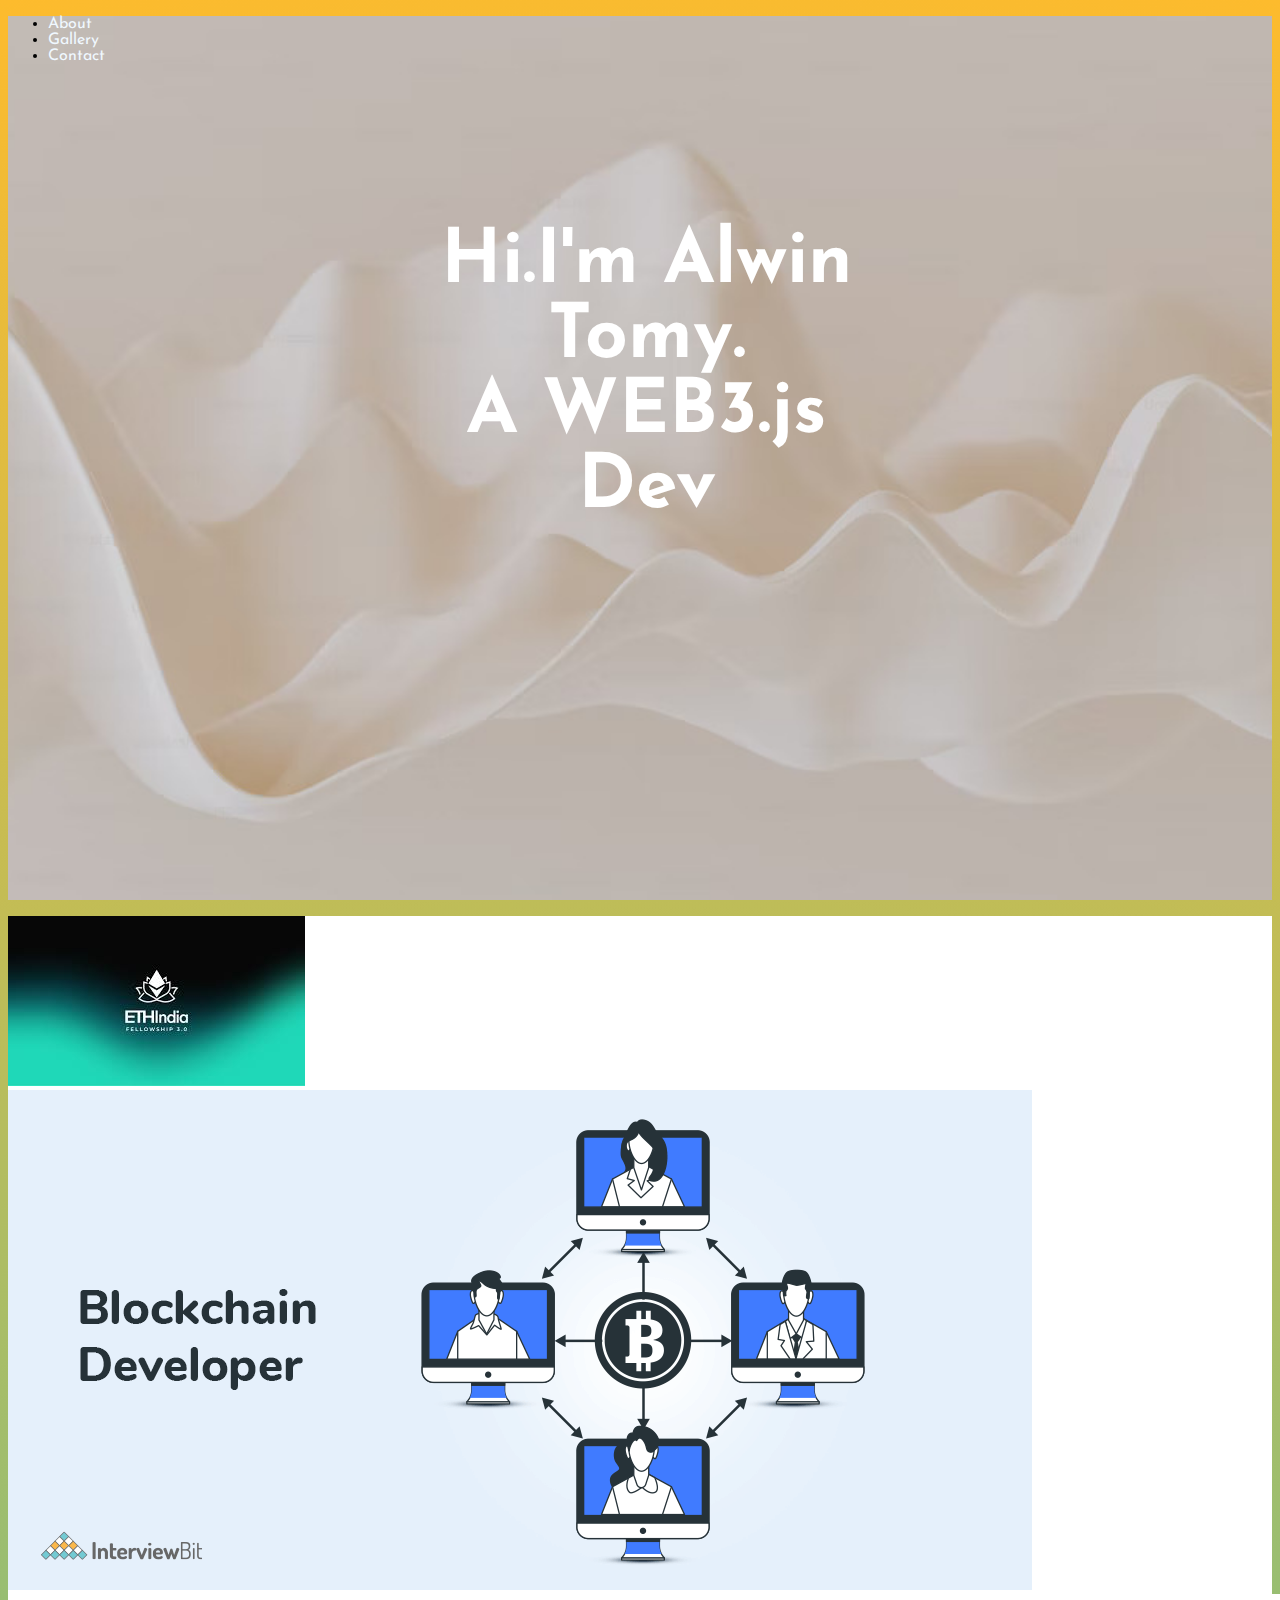
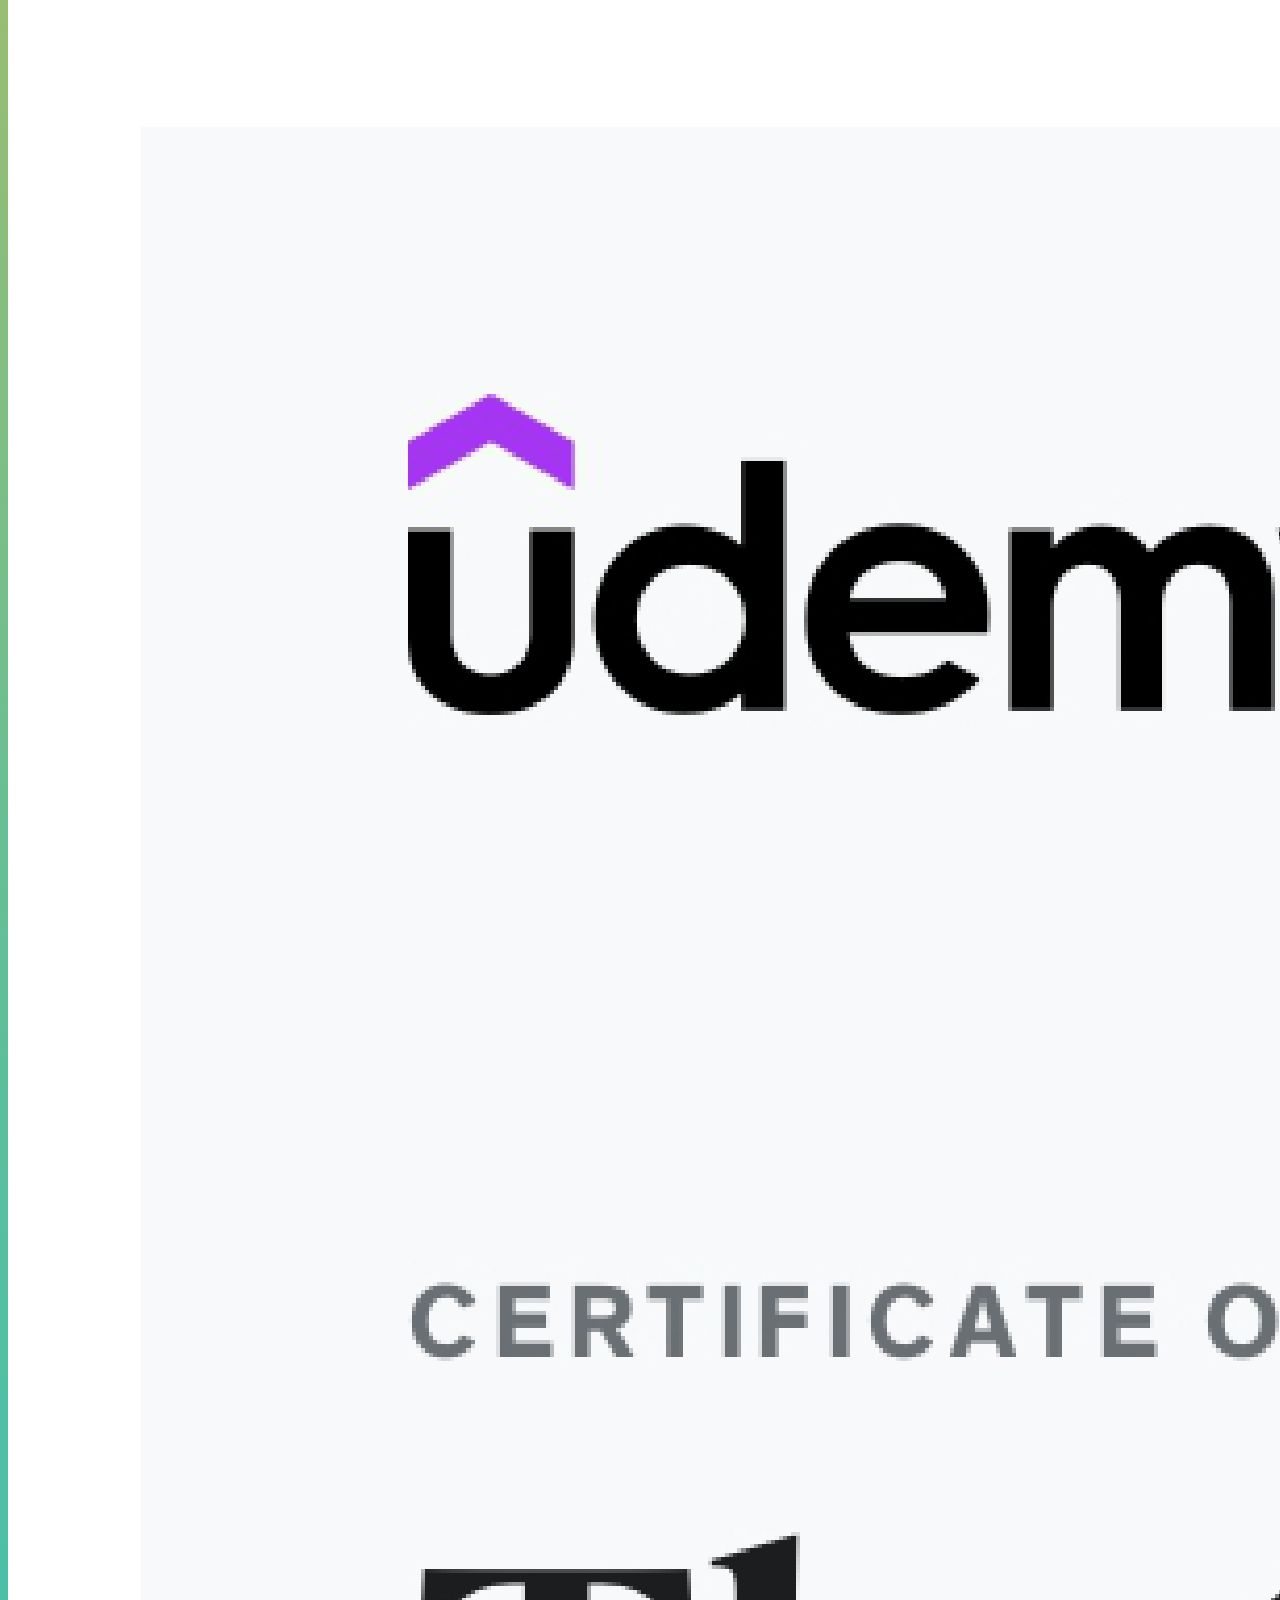
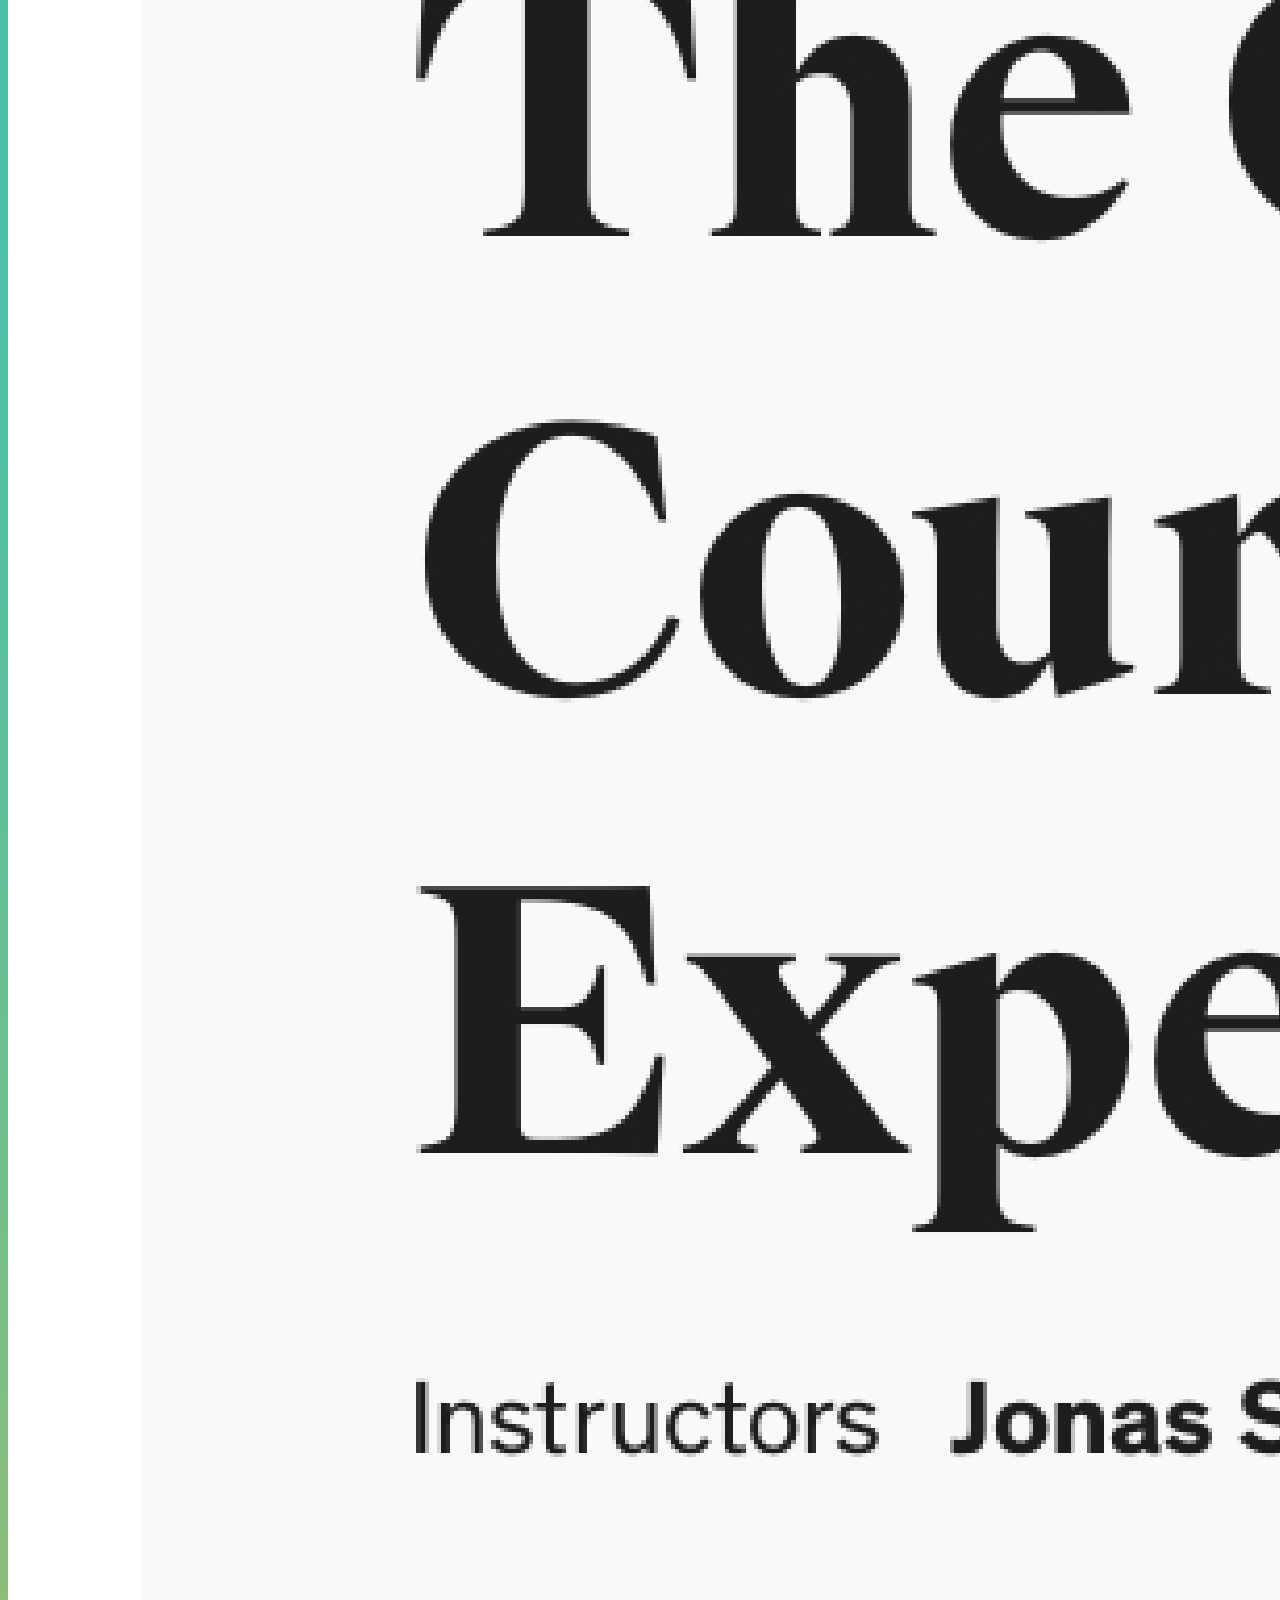
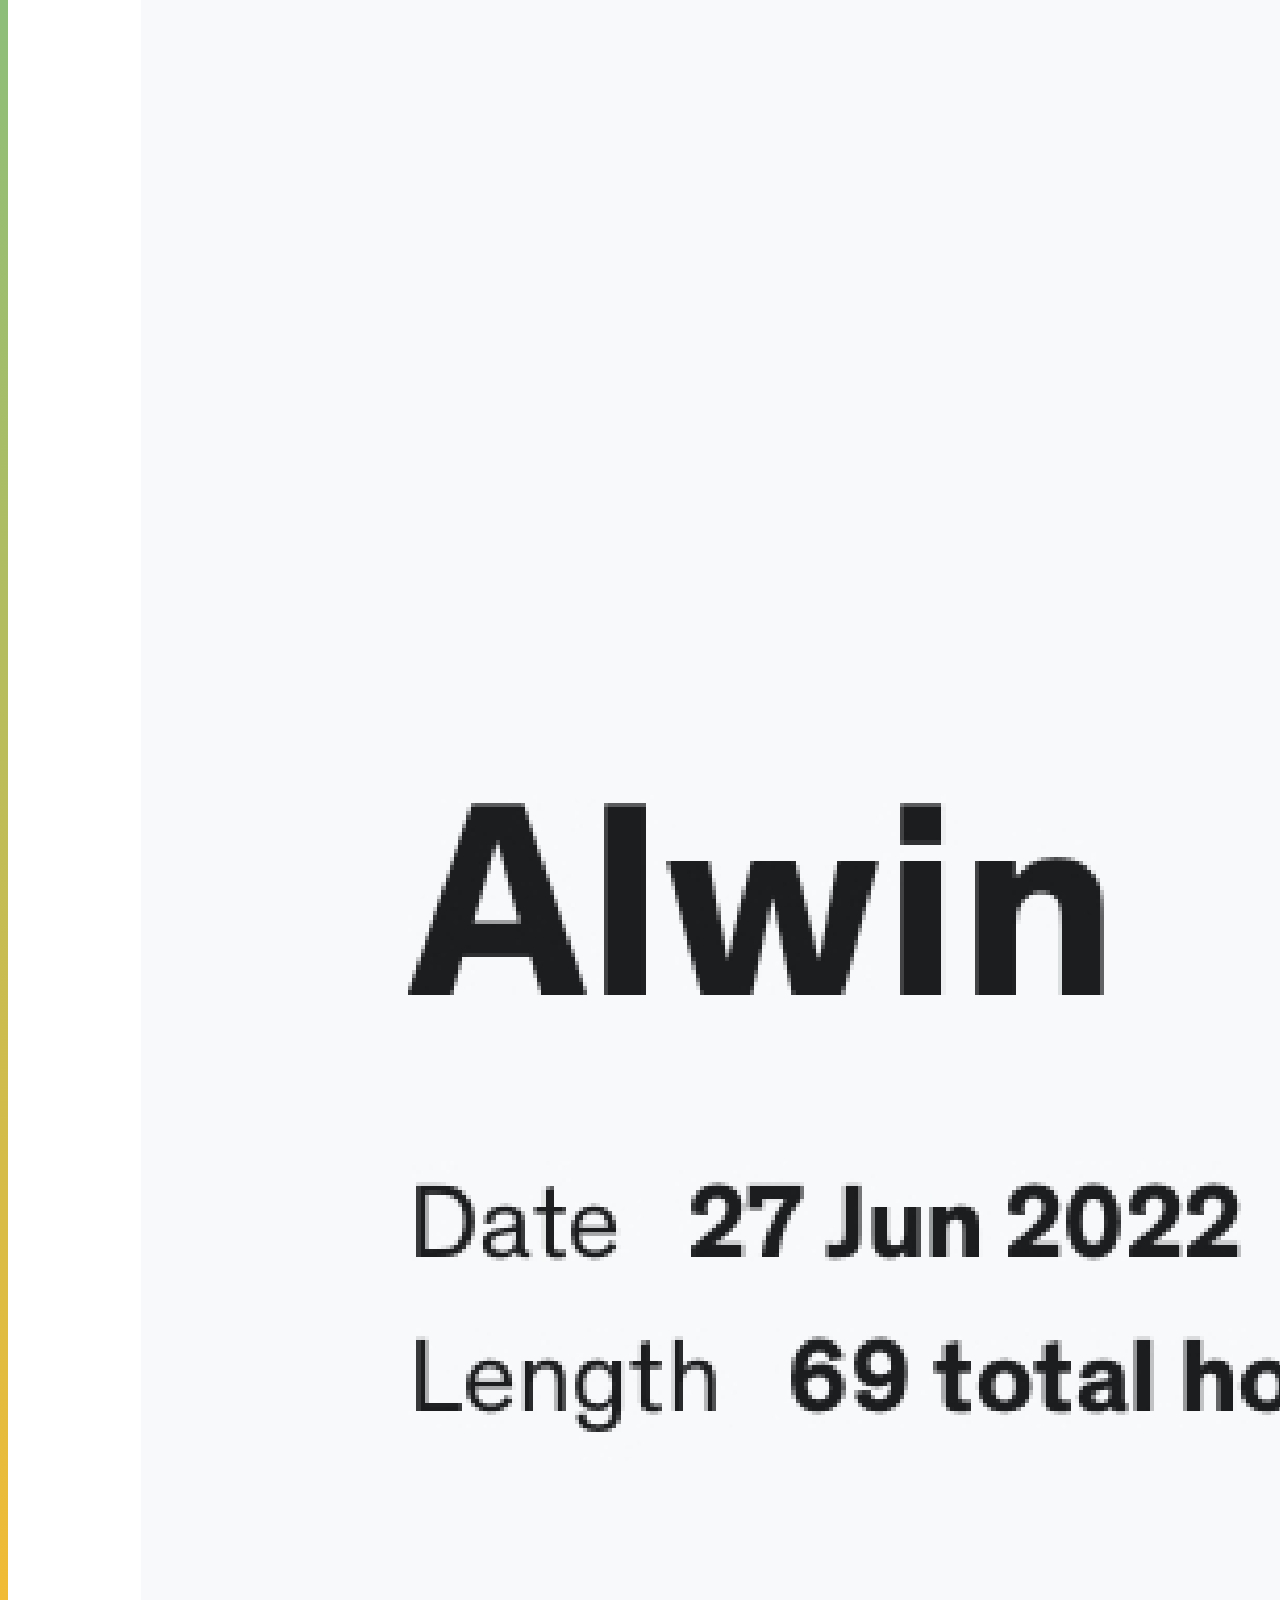
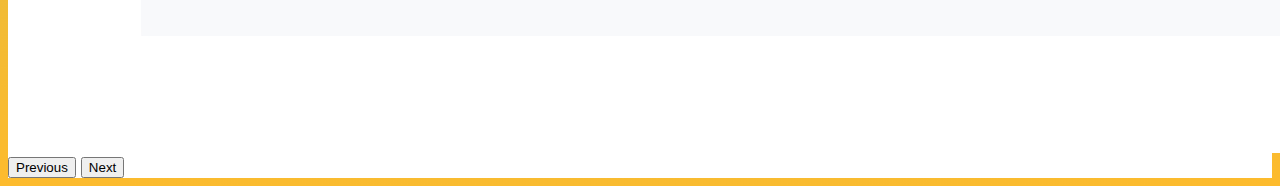
<file: index.html>
<!DOCTYPE html>
<html lang="en">

<head>
    <meta charset="UTF-8">
    <meta name="viewport" content="width=device-width, initial-scale=1.0">
    <title>Document</title>
    <link href="https://cdn.jsdelivr.net/npm/bootstrap@5.3.1/dist/css/bootstrap.min.css" rel="stylesheet"
        integrity="sha384-4bw+/aepP/YC94hEpVNVgiZdgIC5+VKNBQNGCHeKRQN+PtmoHDEXuppvnDJzQIu9" crossorigin="anonymous">
    <link rel="stylesheet" href="styles.css">
    <script src="https://cdn.jsdelivr.net/npm/bootstrap@5.3.1/dist/js/bootstrap.bundle.min.js"
        integrity="sha384-HwwvtgBNo3bZJJLYd8oVXjrBZt8cqVSpeBNS5n7C8IVInixGAoxmnlMuBnhbgrkm"
        crossorigin="anonymous"></script>
        <link rel="stylesheet" href="https://cdnjs.cloudflare.com/ajax/libs/font-awesome/4.7.0/css/font-awesome.min.css">
        <link rel="preconnect" href="https://fonts.googleapis.com">
<link rel="preconnect" href="https://fonts.gstatic.com" crossorigin>
<link href="https://fonts.googleapis.com/css2?family=Josefin+Sans&family=Molengo&family=Roboto:wght@100;300&family=Rubik+Wet+Paint&display=swap" rel="stylesheet">

</head>

<body>
    <div class="home_main">
        <nav class="navbar justify-content-center">
            <ul class="nav justify-content-center">

                <li class="nav-item">
                    <a class="nav-link" href="about.html">About</a>
                </li>
                <li class="nav-item act">
                    <a class="nav-link" href="gallery.html">Gallery</a>
                </li>
                <li class="nav-item">
                    <a class="nav-link" href="contact.html">Contact</a>
                </li>
            </ul>
        </nav>
        <div class="home_main_heading">
            <h1>Hi.I'm Alwin Tomy. <br>
                A WEB3.js Dev</h1>
        </div>
    </div>
    <div class="home_second">
        <div id="carouselExampleFade" class="carousel slide carousel-fade">
            <div class="carousel-inner">
              <div class="carousel-item active">
                <img src="images/eth.jpg" class="d-block w-100" alt="...">
              </div>
              <div class="carousel-item">
                <img src="images/Blockchain-Developer-1.png" class="d-block w-100" alt="...">
              </div>
              <div class="carousel-item">
                <img src="images/complete_javascript_cert_page-0001.jpg" class="d-block w-100" alt="...">
              </div>
            </div>
            <button class="carousel-control-prev" type="button" data-bs-target="#carouselExampleFade" data-bs-slide="prev">
              <span class="carousel-control-prev-icon" aria-hidden="true"></span>
              <span class="visually-hidden">Previous</span>
            </button>
            <button class="carousel-control-next" type="button" data-bs-target="#carouselExampleFade" data-bs-slide="next">
              <span class="carousel-control-next-icon" aria-hidden="true"></span>
              <span class="visually-hidden">Next</span>
            </button>
          </div>

    </div>
</body>

</html>
</file>
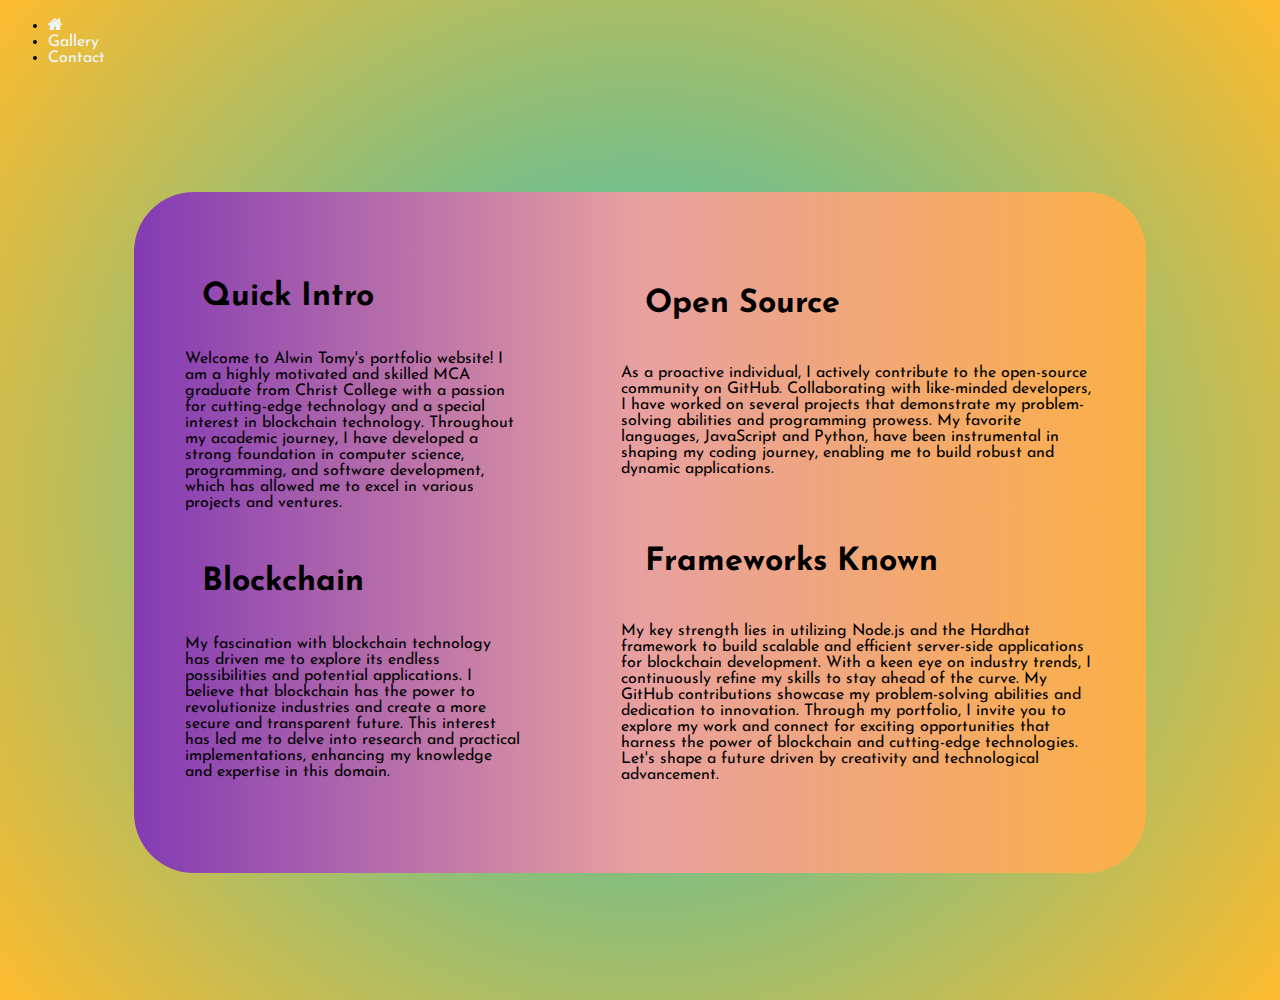
<file: about.html>
<!DOCTYPE html>
<html lang="en">

<head>
    <meta charset="UTF-8">
    <meta name="viewport" content="width=device-width, initial-scale=1.0">
    <title>Document</title>
    <link href="https://cdn.jsdelivr.net/npm/bootstrap@5.3.1/dist/css/bootstrap.min.css" rel="stylesheet"
        integrity="sha384-4bw+/aepP/YC94hEpVNVgiZdgIC5+VKNBQNGCHeKRQN+PtmoHDEXuppvnDJzQIu9" crossorigin="anonymous">
    <link rel="stylesheet" href="styles.css">
    <script src="https://cdn.jsdelivr.net/npm/bootstrap@5.3.1/dist/js/bootstrap.bundle.min.js"
        integrity="sha384-HwwvtgBNo3bZJJLYd8oVXjrBZt8cqVSpeBNS5n7C8IVInixGAoxmnlMuBnhbgrkm"
        crossorigin="anonymous"></script>
    <link rel="preconnect" href="https://fonts.googleapis.com">
    <link rel="preconnect" href="https://fonts.gstatic.com" crossorigin>
    <link rel="stylesheet" href="https://cdnjs.cloudflare.com/ajax/libs/font-awesome/4.7.0/css/font-awesome.min.css">
    <link href="https://fonts.googleapis.com/css2?family=Edu+SA+Beginner&display=swap" rel="stylesheet">
    <link rel="stylesheet" href="https://cdnjs.cloudflare.com/ajax/libs/font-awesome/4.7.0/css/font-awesome.min.css">
    <link rel="preconnect" href="https://fonts.googleapis.com">
<link rel="preconnect" href="https://fonts.gstatic.com" crossorigin>
<link href="https://fonts.googleapis.com/css2?family=Josefin+Sans&family=Molengo&family=Roboto:wght@100;300&family=Rubik+Wet+Paint&display=swap" rel="stylesheet">

</head>

<body>
    <nav class="navbar justify-content-center">
        <ul class="nav justify-content-center">
            <li class="nav-item">
                <a class="nav-link active" aria-current="page" href="index.html"><i class="fa fa-home"
                        aria-hidden="true"></i></a>
            </li>
            <li class="nav-item">
                <a class="nav-link" href="gallery.html">Gallery</a>
            </li>
            <li class="nav-item">
                <a class="nav-link" href="contact.html">Contact</a>
            </li>
        </ul>
    </nav>

    <div class="about_third">
        <div class="about_third_1">
            <div class="about_third_heading">

                <h1>Quick Intro</h1>
            </div>
            <p>Welcome to Alwin Tomy's portfolio website! I am a highly motivated and skilled MCA graduate from Christ College with a passion for cutting-edge technology and a special interest in blockchain technology.
             Throughout my academic journey, I have developed a strong foundation in computer science, programming, and software development, which has allowed me to excel in various projects and ventures.</p>
            <div class="about_third_heading">

                <h1>Blockchain</h1>
            </div>

            <p>My fascination with blockchain technology has driven me to explore its endless possibilities and potential applications.
                 I believe that blockchain has the power to revolutionize industries and create a more secure and transparent future.
                 This interest has led me to delve into research and practical implementations, enhancing my knowledge and expertise in this domain.</p>
        </div>
        <div class="about_third_2">
            <div class="about_third_heading">

                <h1>Open Source</h1>
            </div>
            <p>As a proactive individual, I actively contribute to the open-source community on GitHub. Collaborating with like-minded developers,
                 I have worked on several projects that demonstrate my problem-solving abilities and programming prowess.
                My favorite languages, JavaScript and Python, have been instrumental in shaping my coding journey, enabling me to build robust and dynamic applications.</p>
            <div class="about_third_heading">

                <h1>Frameworks Known</h1>
            </div>
            <p>My key strength lies in utilizing Node.js and the Hardhat framework to build scalable and efficient server-side applications for blockchain development.
                With a keen eye on industry trends, I continuously refine my skills to stay ahead of the curve. My GitHub contributions showcase my problem-solving abilities and dedication to innovation.
                Through my portfolio, I invite you to explore my work and connect for exciting opportunities that harness the power of blockchain and cutting-edge technologies.
                Let's shape a future driven by creativity and technological advancement.</p>
        </div>

    </div>

</body>

</html>
</file>
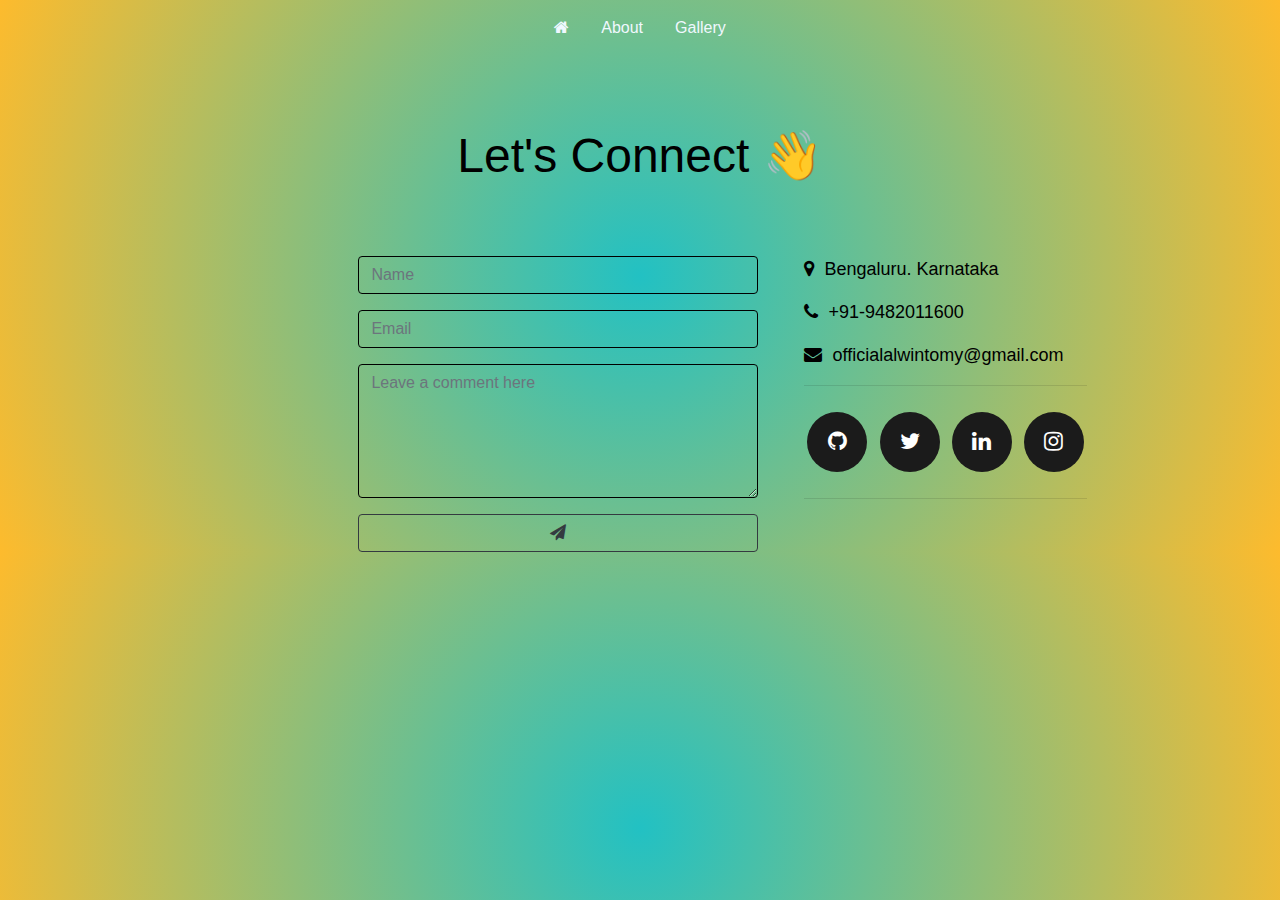
<file: contact.html>
<!DOCTYPE html>
<html lang="en">

<head>
  <meta charset="UTF-8">
  <meta name="viewport" content="width=device-width, initial-scale=1.0">
  <title>Document</title>
  <link href="https://cdn.jsdelivr.net/npm/bootstrap@5.3.1/dist/css/bootstrap.min.css" rel="stylesheet"
    integrity="sha384-4bw+/aepP/YC94hEpVNVgiZdgIC5+VKNBQNGCHeKRQN+PtmoHDEXuppvnDJzQIu9" crossorigin="anonymous">
  <link rel="stylesheet" href="styles.css">
  <script src="https://cdn.jsdelivr.net/npm/bootstrap@5.3.1/dist/js/bootstrap.bundle.min.js"
    integrity="sha384-HwwvtgBNo3bZJJLYd8oVXjrBZt8cqVSpeBNS5n7C8IVInixGAoxmnlMuBnhbgrkm"
    crossorigin="anonymous"></script>
  <link rel="stylesheet" href="https://cdnjs.cloudflare.com/ajax/libs/font-awesome/4.7.0/css/font-awesome.min.css">
  <link rel="stylesheet" href="https://maxcdn.bootstrapcdn.com/bootstrap/4.5.2/css/bootstrap.min.css">
  <script src="https://ajax.googleapis.com/ajax/libs/jquery/3.5.1/jquery.min.js"></script>
  <script src="https://maxcdn.bootstrapcdn.com/bootstrap/4.5.2/js/bootstrap.min.js"></script>
  <link rel="stylesheet" href="https://cdnjs.cloudflare.com/ajax/libs/font-awesome/4.7.0/css/font-awesome.min.css">

</head>

<body>
  <nav class="navbar justify-content-center">
    <ul class="nav justify-content-center">
      <li class="nav-item">
        <a class="nav-link active" aria-current="page" href="index.html"><i class="fa fa-home"
            aria-hidden="true"></i></a>
      </li>

      <li class="nav-item">
        <a class="nav-link" href="about.html">About</a>
      </li>
      <li class="nav-item">
        <a class="nav-link" href="gallery.html">Gallery</a>
      </li>
    </ul>
  </nav>

  <div class="con_heading">
    <p>Let's Connect 👋</p>
  </div>
  <section class="conc_main">

    <form class="cont_left">
      <div class="mb-3">
        <input type="text" class="form-control form_input" id="exampleInputPassword1" placeholder="Name">
      </div>
      <div class="mb-3">
        <input type="email" class="form-control" id="exampleInputEmail1" aria-describedby="emailHelp"
          placeholder="Email">
      </div>
      <div class="mb-3">
        <textarea name="" id="exampleInputPassword1" cols="30" rows="5" class="form-control"
          placeholder="Leave a comment here"></textarea>
      </div>
      <button type="button" class="btn btn-outline-dark" data-toggle="modal" data-target="#myModal"><i
          class="fa fa-paper-plane" aria-hidden="true"></i></button>

    </form>

    <div class="cont_right">
      <p><a href=""><i class="fa fa-map-marker" aria-hidden="true"></i></a>&nbsp; Bengaluru. Karnataka</p>
      <p><a href=""><i class="fa fa-phone" aria-hidden="true"></i></a> &nbsp;+91-9482011600</p>
      <p><a href=""><i class="fa fa-envelope" aria-hidden="true"></i></a> &nbsp;officialalwintomy@gmail.com</p>
      <hr>
      <ul class="social-media-list">
        <li><a href="https://github.com/ALW-N" target="_blank">
            <i class="fa fa-github" aria-hidden="true"></i></a>
        </li>
        <li><a href="https://www.linkedin.com/in/alwin-tomy1" target="_blank" class="contact-icon">
            <i class="fa fa-twitter" aria-hidden="true"></i></a>
        </li>
        <li><a href="#" target="_blank" class="contact-icon">
            <i class="fa fa-linkedin" aria-hidden="true"></i></a>
        </li>
        <li><a href="#" target="_blank" class="contact-icon">
            <i class="fa fa-instagram" aria-hidden="true"></i></a>
        </li>
      </ul>
      <hr>
    </div>

  </section>

  <div class="modal fade" id="myModal" role="dialog">
    <div class="modal-dialog">
      <div class="modal-content">
        <div class="modal-header">
          <!-- <button type="button" class="close" data-dismiss="modal">&times;</button> -->
          <h4 class="modal-title"></h4>
        </div>
        <div class="modal-body">
          <p>Thank you for reaching out.</p>
        </div>
        <div class="modal-footer">
          <button type="button" class="btn btn-default" data-dismiss="modal">Close</button>
        </div>
      </div>
    </div>
  </div>
</body>

</html>
</file>
<file: styles.css>
body {
  /* background-image: linear-gradient(to right, #d7d2cc 0%, #304352 100%);
  linear-gradient(0deg, rgba(34,193,195,1) 0%, rgba(253,187,45,1) 100%) */
  background: rgb(34,193,195);
  background: radial-gradient(circle, rgba(34,193,195,1) 0%, rgba(253,187,45,1) 100%);
  font-family: 'Josefin Sans', sans-serif;
}

.home_main {
  background-image: url(images/premium.jpg);
  min-height: 100vh;
  background-attachment: fixed;
  background-repeat: no-repeat;
  background-size: cover;
  background-position: center;
}

.home_second {
  min-height: 80vh;
  background-color: white;
}

.home_main_heading {
  color: white;
  width: 35%;
  position: relative;
  padding-top: 10%;
  left: 35%;
  margin: -25px 0 0 -25px;
}

.home_main_heading h1 {
  text-align: center;
  margin-top: 10%;
  font-size: 75px;
}

.home_main_heading p {
  text-align: center;
  margin-top: 4%;
  font-size: larger;
}

.nav li a {
  text-decoration: none;
  color: aliceblue;
}

/* contact page */
.con_heading {
  font-family: 'Molengo', sans-serif;
  color: #000;
  font-size: 48px;
  text-align: center;
  margin-top: 5%;
}

.conc_main {
  margin-top: 5%;
  display: flex;
  margin-left: 28%;
}

.cont_right {

  color: #000;
  font-family: 'Molengo', sans-serif;
  font-size: large;
  padding-inline: 5%;
}

.cont_right a {
  color: #000;
}

form {
  width: 400px
}

hr {
  color: white;
}

#exampleInputEmail1 {
  background-color: transparent;
  border: 1px solid black;
}

#exampleInputPassword1 {
  background-color: transparent;
  border: 1px solid black;
}

.cont_left .btn {
  width: 400px;
}

.contact-icon1 {
  display: flex;
}

.copyright {
  color: gray;
  font-family: 'Molengo', sans-serif;
  font-size: large;
}

.social-media-list {
  position: relative;
  font-size: 22px;
  text-align: center;
  width: 100%;
  margin: 0 auto;
  padding: 0;
}

.social-media-list li a {
  color: #fff;
}

.social-media-list li {
  position: relative;
  display: inline-block;
  height: 60px;
  width: 60px;
  margin: 10px 3px;
  line-height: 60px;
  border-radius: 50%;
  color: #fff;
  background-color: rgb(27, 27, 27);
  cursor: pointer;
  transition: all .2s ease-in-out;
}

.social-media-list li:after {
  content: '';
  position: absolute;
  top: 0;
  left: 0;
  width: 60px;
  height: 60px;
  line-height: 60px;
  border-radius: 50%;
  opacity: 0;
  box-shadow: 0 0 0 1px #333333;
  transition: all .2s ease-in-out;
}

.social-media-list li:hover {
  background-color: #fff;
}

.social-media-list li:hover:after {
  opacity: 1;
  transform: scale(1.12);
  transition-timing-function: cubic-bezier(0.37, 0.74, 0.15, 1.65);
}

.social-media-list li:hover a {
  color: #000;
}

button a{
  text-decoration: none;
  color: white;
  width: auto;
}

.team-gallery {
  display: flex;
  flex-wrap: wrap;
  justify-content: center;

  border-radius: 10px;
}

.team-gallery>div {
  flex-basis: 350px;
  padding: 2%;
}

.team-gallery div a img {
  object-fit: cover;
  max-width: 100%;
  height: auto;
  vertical-align: middle;
  border: 5px solid #fff;
  border-radius: 5px;
  box-shadow: rgba(17, 17, 26, 0.1) 0px 8px 24px, rgba(17, 17, 26, 0.1) 0px 16px 56px, rgba(17, 17, 26, 0.1) 0px 24px 80px;
}

.team-gallery div a img:hover {

  box-shadow: #000 0px 8px 24px, rgba(17, 17, 26, 0.1) 0px 16px 56px, rgba(17, 17, 26, 0.1) 0px 24px 80px;
}

.about_third {

  margin: 10%;
  /* background-color: #d7d2cc; */
  background: rgb(131,58,180);
  background: linear-gradient(90deg, rgba(131,58,180,1) 0%, rgba(232,160,160,1) 50%, rgba(252,176,69,1) 100%);
  border-radius: 60px;
  display: flex;
}

.about_third_heading h1 {
  padding: 5%;
}

.about_third_1 {
  padding: 5%;
}

.about_third_1 p {
  padding-bottom: 5%;
}

.about_third_2 {
  padding: 5%;
}

.about_third_2 p {
  padding-bottom: 5%;
}


.image-gallery {
  display: flex;
  flex-wrap: wrap;
  justify-content: center;

}

.image-gallery img {
width: 200px;
height: 200px;
margin: 5px;
  border-radius: 8px;
}

.image-gallery img:hover {
  box-shadow: 0px 0px 10px gray;
  transform: scale(1.1);
}

.zoom {
  padding: 50px;
  background-color: green;
  transition: transform .2s;
  width: 1000px;
  height: 1000px;
  margin: 0 auto;
}

.zoom:hover {
  -ms-transform: scale(1.5); /* IE 9 */
  -webkit-transform: scale(1.5); /* Safari 3-8 */
  transform: scale(1.5);
}
</file>
